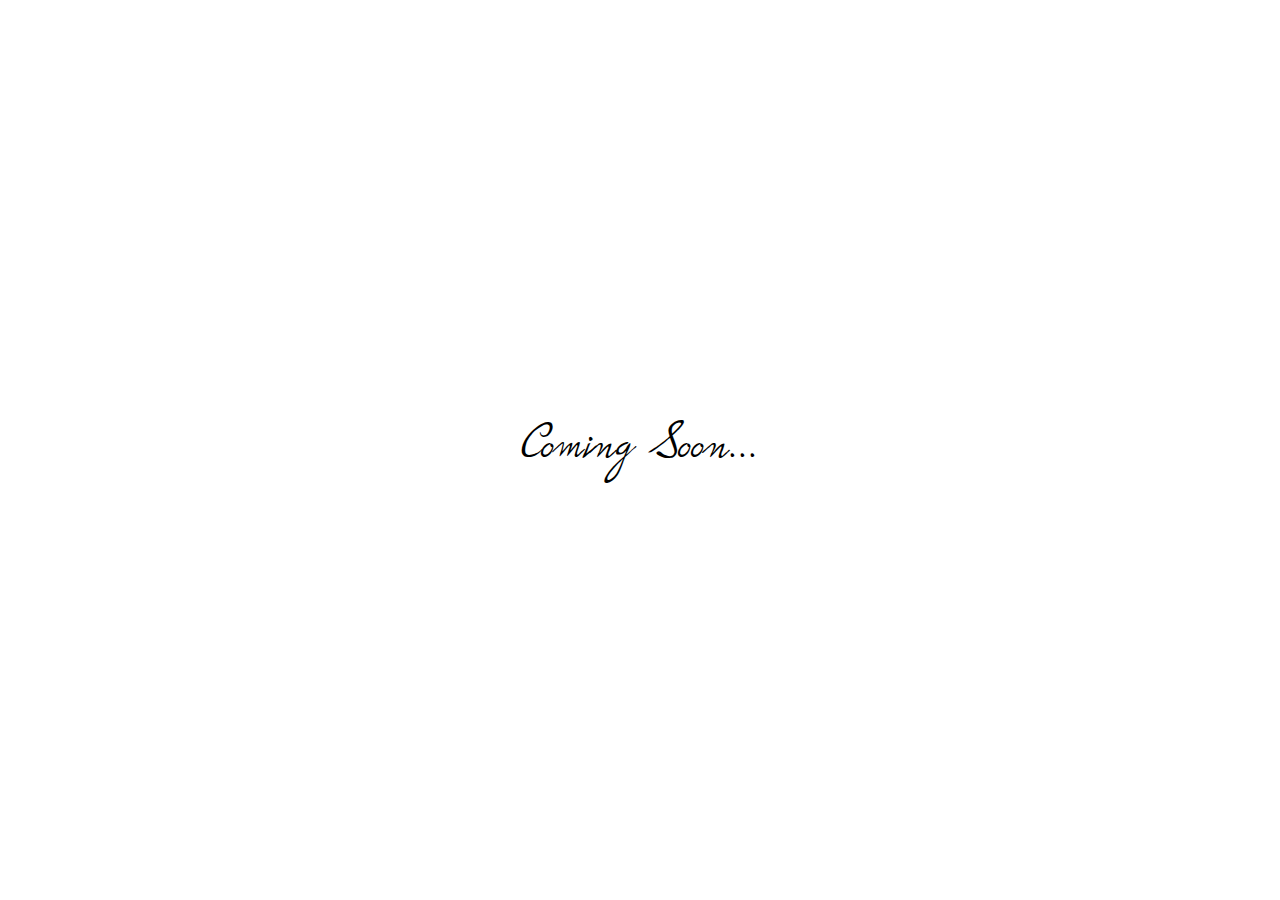
<file: html/blog.html>
<!DOCTYPE html>
<html lang="en">
<head>
    <meta charset="UTF-8">
    <meta name="viewport" content="width=device-width, initial-scale=1">

    <title>Coming Soon...</title>

    <style>
        h6 {
            padding: 0;
            border: 0;
            color: black;
            font-family: HopperScript,cursive;
            text-align: center;
            font-size: 2rem;
            font-weight: lighter;
            position: absolute;
            top: 50%;
            transform: translate(-50%,-50%);
            left:50%;
            margin: 0 -45% 0 0;
        }

        @font-face {
            font-family: HopperScript;
            src: url("../fonts/HopperScript.ttf");
        }
    </style>
</head>
<body>

<div class="intro">
    <h6>Coming Soon...</h6>

</div>

</body>
</html>
</file>
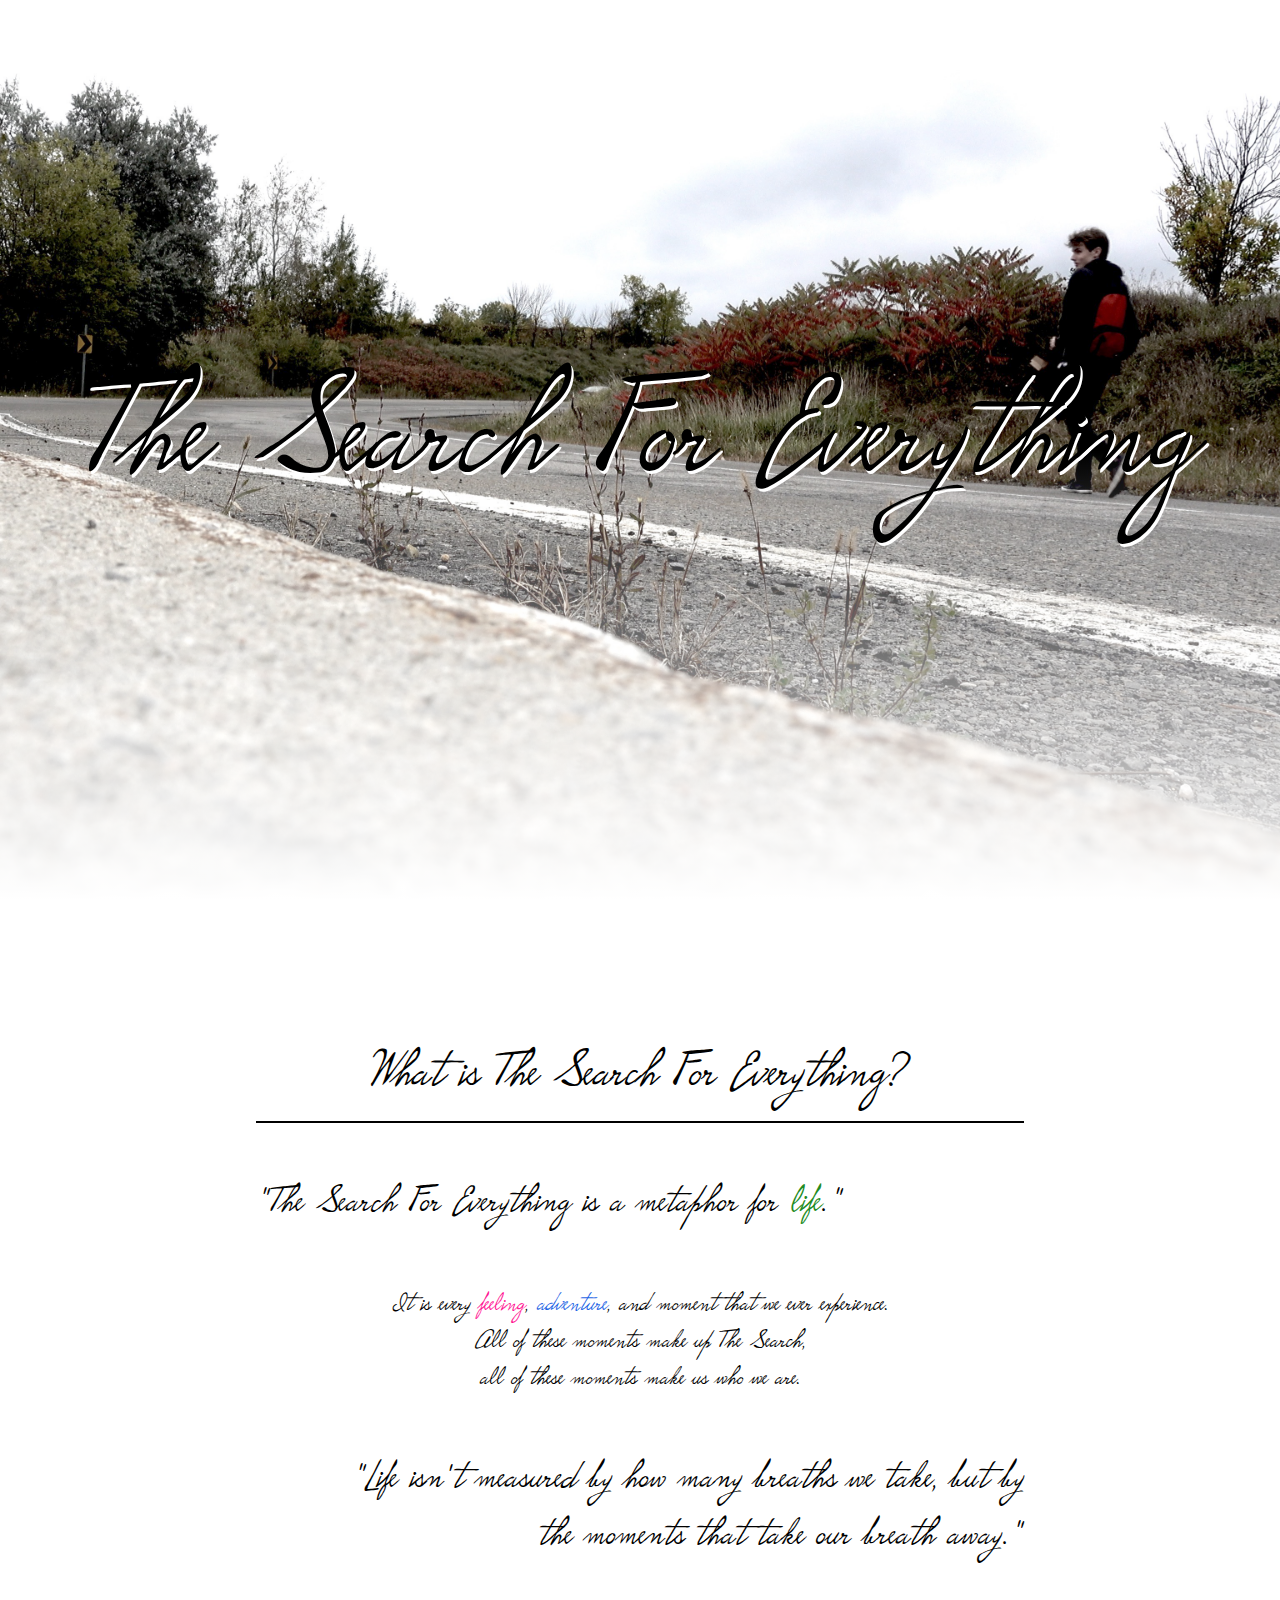
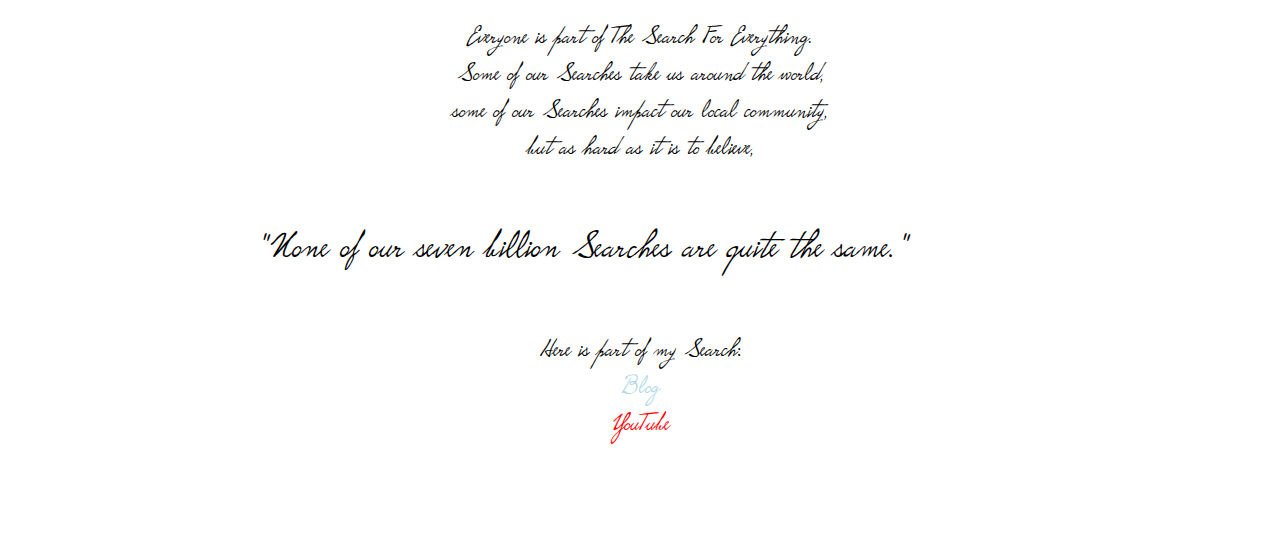
<file: html/thesearchforeverything.html>
<!DOCTYPE html>
<html lang="en">
<head>
    <meta charset="UTF-8">
    <meta name="viewport" content="width=device-width, initial-scale=1">

    <title>The Search For Everything</title>

    <script src = "https://ajax.googleapis.com/ajax/libs/jquery/3.2.1/jquery.min.js"></script>

    <style type="text/css">
        h1.mainTitle {
            padding: 0;
            border: 0;
            color: black;
            font-family: HopperScript,cursive;
            text-align: center;
            font-size: 7vw;
            font-weight: lighter;
            text-shadow: 0.2vw 0.2vw #ffffffff;
            position: absolute;
            top: 50%;
            transform: translate(-50%,-50%);
            left:50%;
            margin: 0 -47% 0 0;
        }

        h2{
            font-family: HopperScript,cursive;
            font-weight: lighter;
            text-align: center;
            padding: 5px;
            margin: 0;
            font-size: 2rem;
        }

        h3.quoteLeft{
            font-family: HopperScript,cursive;
            font-weight: lighter;
            font-size: 1.5rem;
            padding-top: 30px;
            padding-bottom: 30px;
            padding-right: 10%;
        }

        h3.quoteRight{
            font-family: HopperScript,cursive;
            font-weight: lighter;
            font-size: 1.5rem;
            padding-top: 30px;
            padding-bottom: 30px;
            padding-left: 10%;
            text-align: right;
        }

        p{
            font-family: HopperScript,cursive;
            font-weight: lighter;
            text-align: center;
        }

        a{
            color: lightblue;
            text-decoration: none;
        }

        body, html{
            margin:0;
            border:0;
            outline:0;
            padding:0;
            height: 100%;
            width: 100%;
        }

        div.firstPage {
            padding:0;
            margin: 0;
            width: 100%;
            height: 100%;
            background:linear-gradient(to top, #ffffff, #ffffff00 50%), url(../images/theSearchForEveythingWebsiteMainImage.jpg) right 0;
            background-size: cover;
        }

        div.secondPage{
            padding-top: 15vh;
            padding-right: 20vw;
            padding-left: 20vw;
            padding-bottom: 10vh;
            margin: 0;
            width: 60vw;
            height: fit-content;
            background: white;
        }

        div.secondInner{
            width:100%;
            height:100%;
            background-color: white;
        }

        @font-face {
            font-family: HopperScript;
            src: url("../fonts/HopperScript.ttf");
        }
    </style>

</head>
<body>

    <div class="firstPage">
        <script>
            $(window).scroll(function(){
                $(".firstPage").css("opacity", 1 - $(window).scrollTop() / 700);
            });
        </script>
        <h1 class="mainTitle">The Search For Everything</h1>
    </div>

    <div class="secondPage">
        <div class="secondInner">
            <h2>What is The Search For Everything?</h2>
            <div style="background: black; width: 100%; height: 2px;" ></div>

            <h3 class="quoteLeft">"The Search For Everything is a metaphor for <span style="color: forestgreen">life</span>."</h3>

            <p>
                It is every <span style="color: deeppink">feeling</span>, <span style="color: #1f66e5">adventure</span>, and moment that we ever experience. <br/>
                All of these moments make up The Search, <br/>
                all of these moments make us who we are.
            </p>

            <h3 class="quoteRight">"Life isn't measured by how many breaths we take, but by the moments that take our breath away."</h3>

            <p>
                Everyone is part of The Search For Everything. <br/>
                Some of our Searches take us around the world, <br/>
                some of our Searches impact our local community, <br/>
                but as hard as it is to believe,
            </p>

            <h3 class="quoteLeft">"None of our seven billion Searches are quite the same."</h3>

            <p>
                Here is part of my Search: <br/>

                <a href="blog.html">
                    Blog
                </a>
                <br/>

                <a href="https://www.youtube.com/channel/UCQq-DrADr3mpfC-q0NDCVEA">
                    <span style="color: red">YouTube</span>
                </a>

            </p>


        </div>
    </div>

</body>
</html>
</file>
